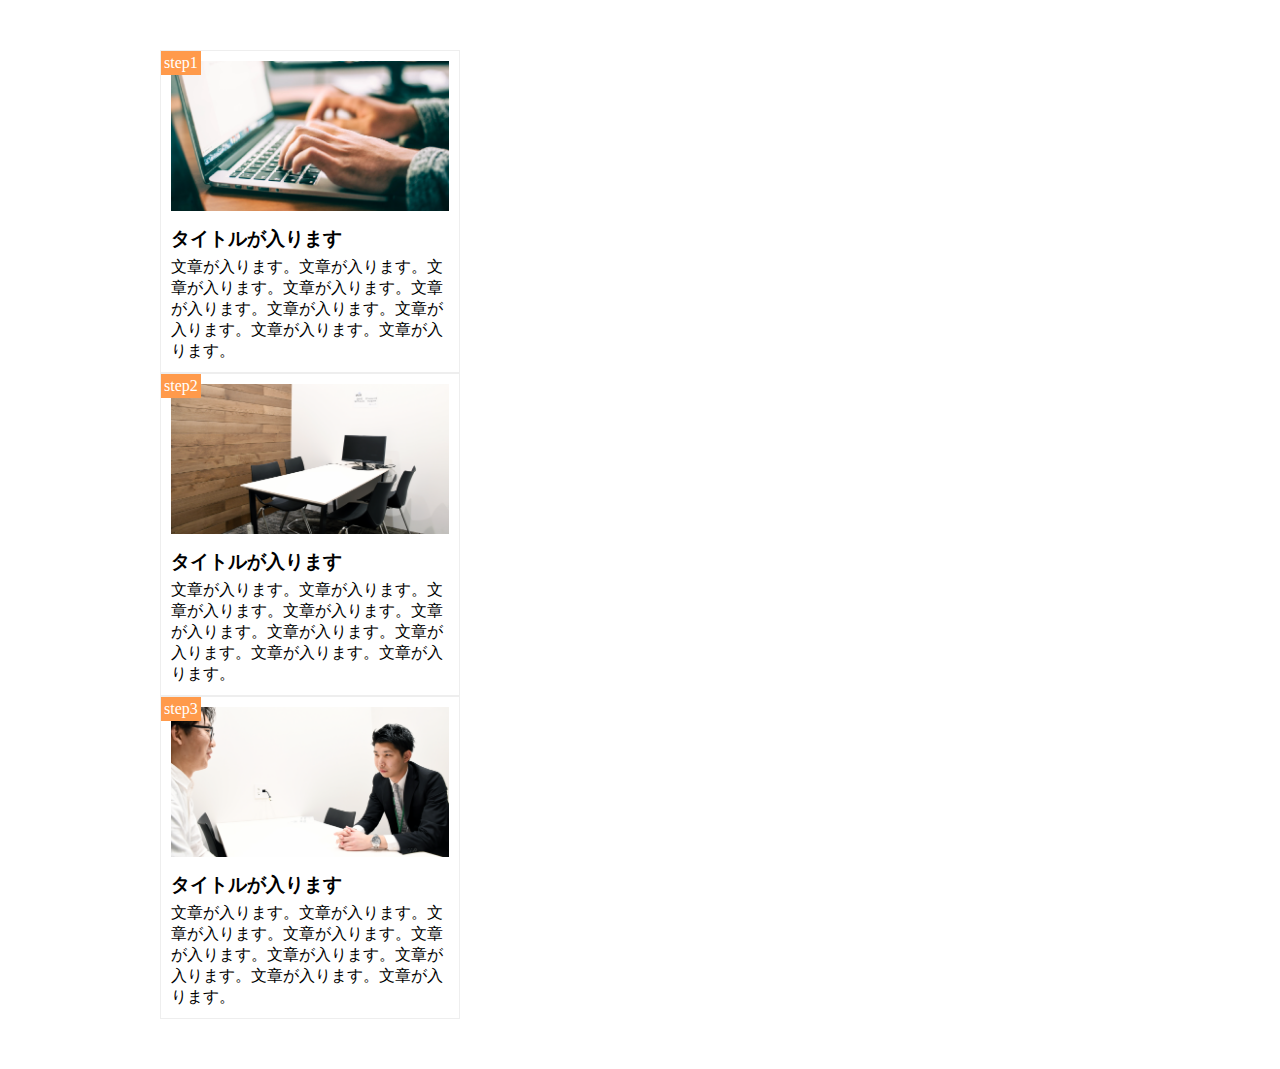
<file: chaptor9_exercise/index.html>
<!DOCTYPE html>
<html>
<head>
  <meta charset="UTF-8">
    <meta name="viewport" content="width=device-width,initial-scale=1.0">
    <link rel="stylesheet" href="https://maxcdn.bootstrapcdn.com/font-awesome/4.7.0/css/font-awesome.min.css">
  <link rel="stylesheet" href="style.css">
  <title>9章演習</title>
</head>
<body>
  <main class="clearfix">
    <div class="step-box">
      <div class="step-img1"></div>
      <span class="step-num">step1</span>
      <h3 class="title">タイトルが入ります</h3>
      <p class="text">文章が入ります。文章が入ります。文章が入ります。文章が入ります。文章が入ります。文章が入ります。文章が入ります。文章が入ります。文章が入ります。</p>
    </div>

    <div class="step-box">
      <div class="step-img2"></div>
      <span class="step-num">step2</span>
      <h3 class="title">タイトルが入ります</h3>
      <p class="text">文章が入ります。文章が入ります。文章が入ります。文章が入ります。文章が入ります。文章が入ります。文章が入ります。文章が入ります。文章が入ります。</p>
    </div>

    <div class="step-box">
      <div class="step-img3"></div>
      <span class="step-num">step3</span>
      <h3 class="title">タイトルが入ります</h3>
      <p class="text">文章が入ります。文章が入ります。文章が入ります。文章が入ります。文章が入ります。文章が入ります。文章が入ります。文章が入ります。文章が入ります。</p>
    </div>
  </main>
</body>
</html>
</file>
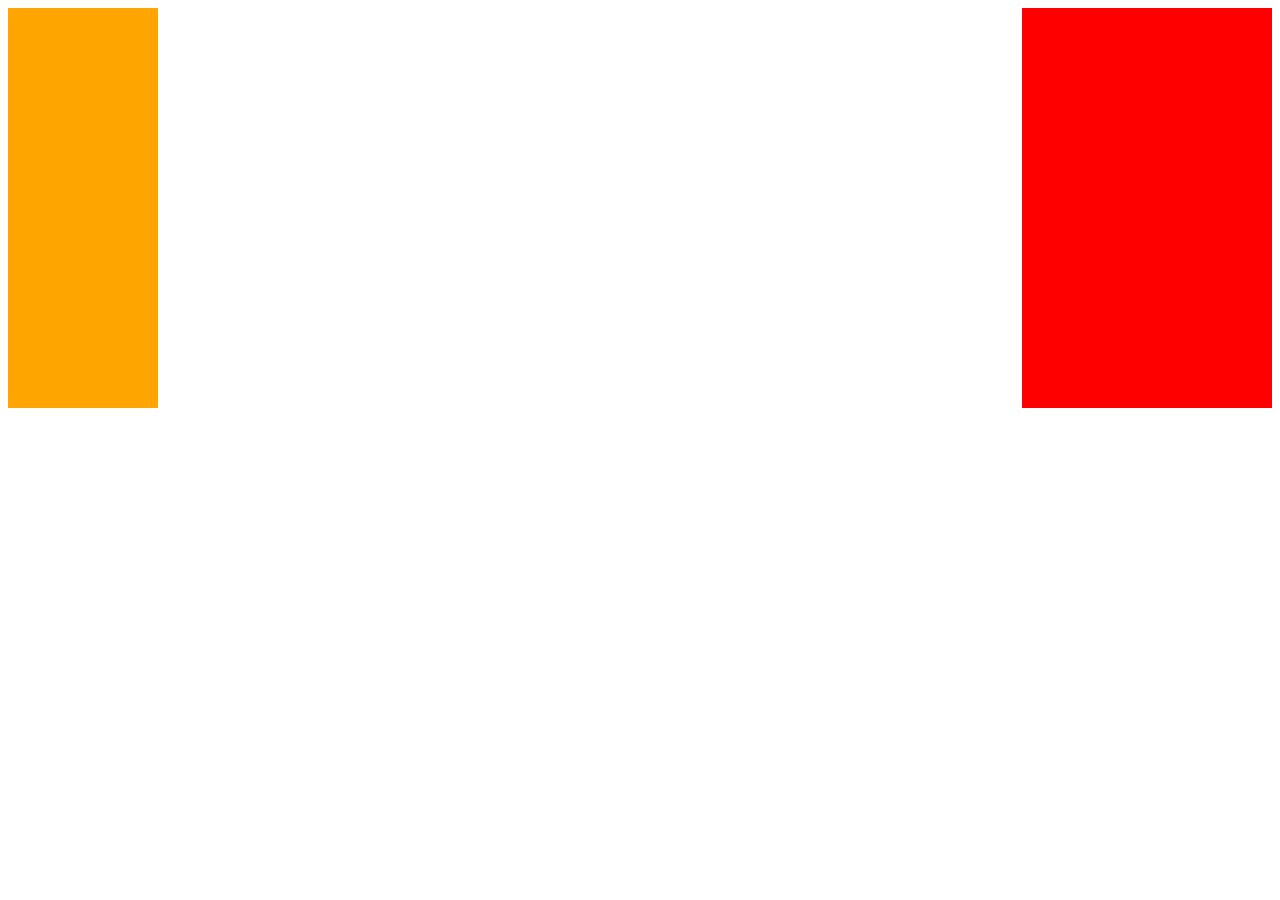
<file: chaptor3_question3.html>
<!DOCTYPE html>
<html>
<head>
  <meta charset="UTF-8">
  <link rel="stylesheet" href="chaptor3_question3.css">
</head>
<body>
  <div class="boxes clearfix">
  	<div class="box1"></div>
  	<div class="box2"></div>
  </div>
</body>
</html>
</file>
<file: chaptor9_exercise/style.css>
* {
  margin: 0;
  padding: 0;
  box-sizing: border-box;
}

.clearfix::after {
  content: "";
  display: block;
  clear: both;
}

main{
  width: 960px;
  margin: 50px auto;
}

.step-box{
  float: none;
  width: 300px;
  margin-right: 30px;
  padding: 10px ;
  position: relative;
  border: 1px solid #eee;
}

.step-box:last-child{
  margin-right: 0;
}

.step-img1{
  height: 150px;
  background-image: url(img/flow01.png);
  background-size: cover;
  background-position: bottom;
}

.step-img2{
  height: 150px;
  background-image: url(img/flow02.png);
  background-size: cover;
  background-position: bottom;
}

.step-img3{
  height: 150px;
  background-image: url(img/flow03.png);
  background-size: cover;
  background-position: bottom;
}

.step-num{
  position: absolute;
  top: 0;
  left: 0;
  background-color: #FF9A4B;
  color: #fff;
  padding: 3px;
}

.title{
  margin: 15px 0 5px;
}
@media screen and (max-width: 425px;) {
 main {
  width: 100%;
  margin: 50px 5px;
  }
.step-box {
  width:90%;
  margin-left: 5%;
  margin-right: 5%;
  margin-top: 50px;
  margin-bottom: 50px;
}
.step-box:nth-child(odd){
  width:90%;
  margin-top:20px;
  margin-bottom: 50px;
}
.step-image{
  width: 89%;
}
.step-text{
  width: 89%;
}
}
</file>
<file: chaptor3_question3.css>
.clearfix::afer {
	content: "";
	display: both;
	clear: both;
}
.boxes {
	width: 600px
	margin: 0 auto;
	background-color: yellow;
}
.box1 {
	float: left;
	width: 150px;
	height: 400px;
	background-color: orange;
}
.box2 {
	float: right;
	width: 250px;
	height: 400px;
	background-color: red;
}
</file>
